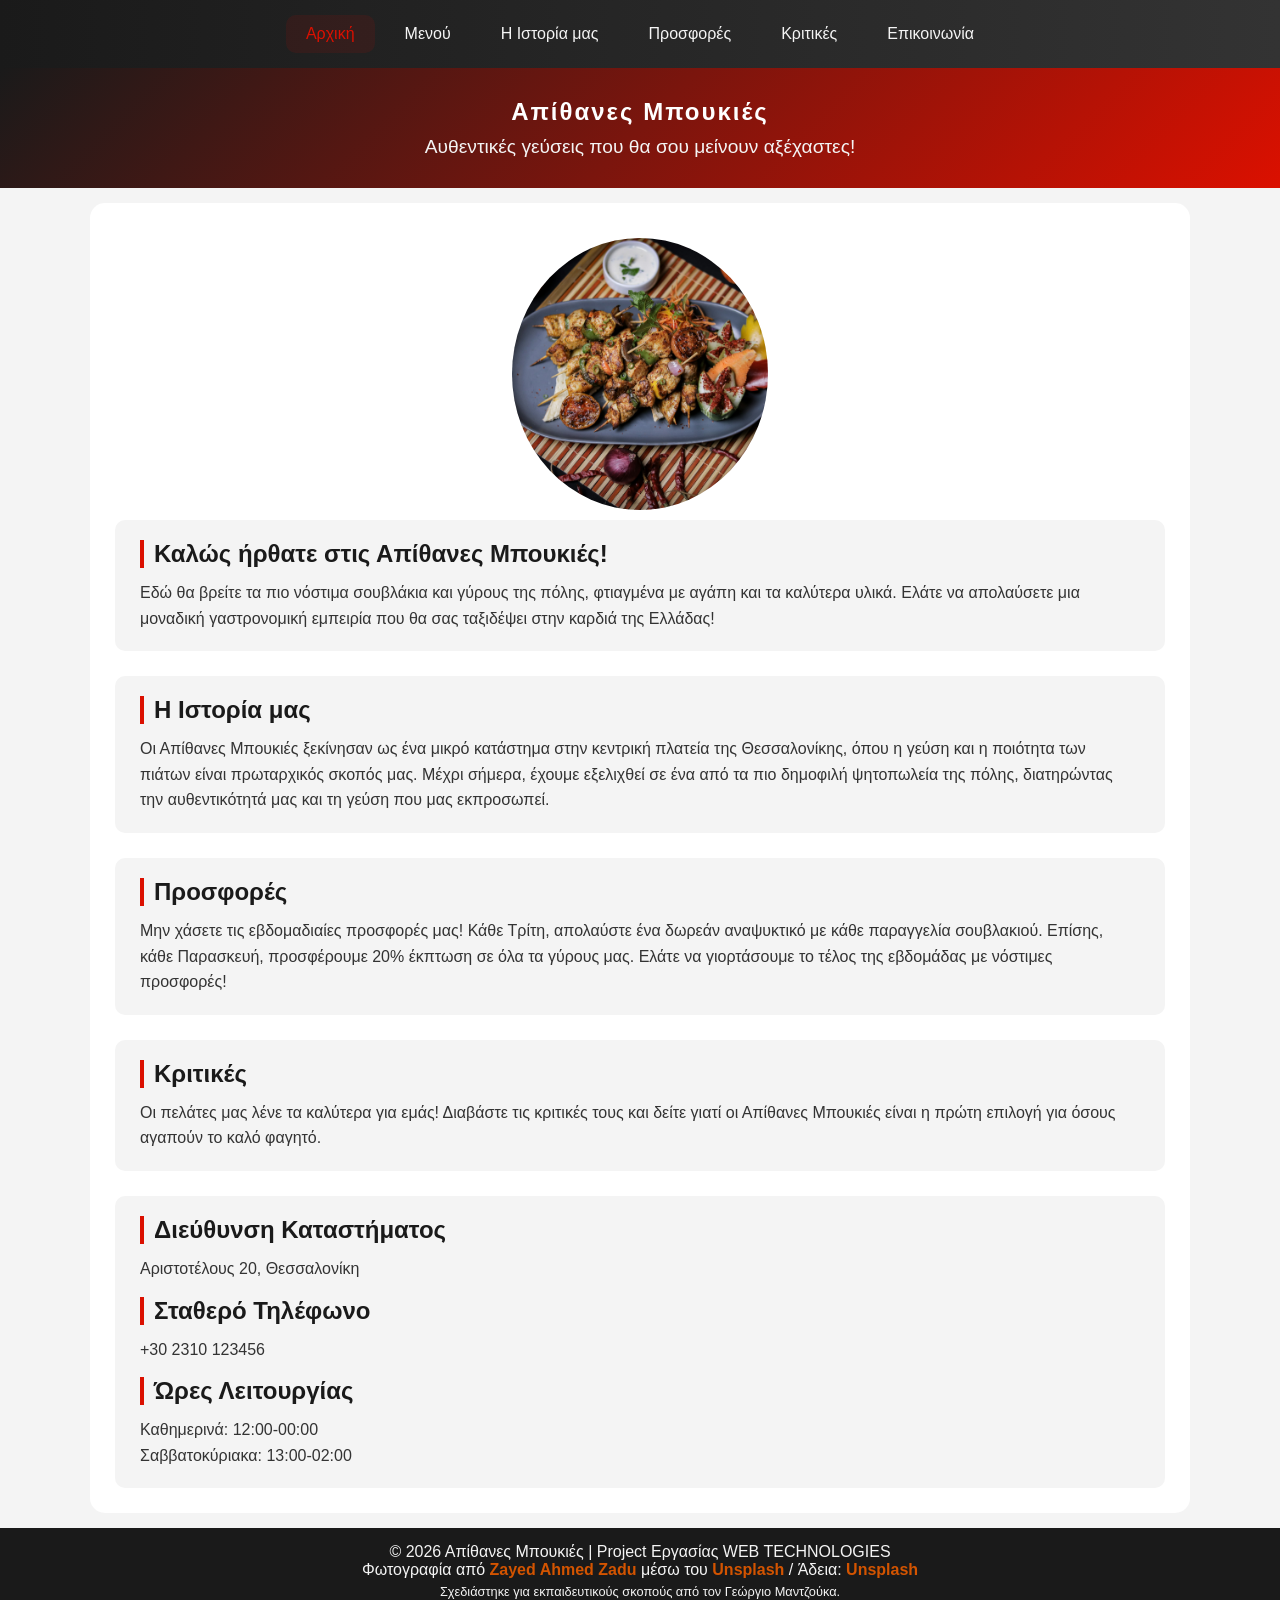
<file: index.html>
<!DOCTYPE html>
<html lang="el">
<head>
    <meta charset="UTF-8">
    <meta name="viewport" content="width=device-width, initial-scale=1.0">
    <title>Αρχική</title>
    <link rel="stylesheet" href="./css/style.css">

    <style>
        /* Κεντράρισμα της εικόνας στον άξονα x*/
        img{
            object-position: 30% 100%;
        }
        /* Απόσταση ανάμεσα στις ενότητες της αρχικής */
        main section {
            margin-bottom: 25px;
        }
        /* Τελευταία ενότητα χωρίς κάτω περιθώριο για ομοιόμορφη στοίχιση */
        main section:last-child {
            margin-bottom: 0;
        }

        /* Κοινό στιλ "κάρτας" για κάθε ενότητα (όπως οι offer-card στις Προσφορές) */
        .welcome-message,
        .about,
        .offers,
        .reviews,
        .info {
            background: #f4f4f4;
            padding: 20px 25px;
            border-radius: 10px;
            transition: transform 0.3s ease, box-shadow 0.3s ease;
        }

        /* Ανύψωση της κάρτας όταν γίνεται hover */
        .welcome-message:hover,
        .about:hover,
        .offers:hover,
        .reviews:hover,
        .info:hover {
            transform: translateY(-5px);
            box-shadow: 0 6px 15px rgba(0, 0, 0, 0.08);
        }

        /* Επικεφαλίδες ενοτήτων με κόκκινη γραμμή αριστερά (όπως στο menu) */
        main section h2 {
            border-left: 4px solid #db1000;
            padding-left: 10px;
            margin-bottom: 12px;
            color: #1a1a1a;
        }

        /* Παράγραφοι ενοτήτων */
        main section p {
            line-height: 1.6;
            color: #333;
        }

        /* Η ενότητα info έχει πολλά h2/p — μικρό κενό ανάμεσα στις ομάδες */
        .info h2 {
            margin-top: 15px;
        }
        .info h2:first-child {
            margin-top: 0;
        }
    </style>

</head>

<body>

    <header>
        <nav  class="navbar" id="topNav">
            <a href="index.html" class="active">Αρχική</a>
            <a href="pages/menu.html">Μενού</a>
            <a href="pages/about.html">Η Ιστορία μας</a>
            <a href="pages/offers.html">Προσφορές</a>
            <a href="pages/reviews.html">Κριτικές</a>
            <a href="pages/contact.html">Επικοινωνία</a>
            <button onclick="toggleMenu()">&#9776;</button>
        </nav>
    </header>

    <section class="main-tittle">
        <h1>Απίθανες Μπουκιές</h1>
        <p>Αυθεντικές γεύσεις που θα σου μείνουν αξέχαστες!</p>
    </section>

    <main>
        <div class="menu-image-container">
            <img src="./images/zayed-ahmed-zadu-2EhrT8L_IWo-unsplash.jpg" alt="Κεντρική απεικόνιση ενός πιάτου του καταστήματος">
        </div>
        <section class="welcome-message">
            <h2>Καλώς ήρθατε στις Απίθανες Μπουκιές!</h2>
            <p>Εδώ θα βρείτε τα πιο νόστιμα σουβλάκια και γύρους της πόλης, φτιαγμένα με αγάπη και τα καλύτερα υλικά. Ελάτε να απολαύσετε μια μοναδική γαστρονομική εμπειρία που θα σας ταξιδέψει στην καρδιά της Ελλάδας!</p>
        </section>
        <section class="about">
            <h2>Η Ιστορία μας</h2>
            <p>Οι Απίθανες Μπουκιές ξεκίνησαν ως ένα μικρό κατάστημα στην κεντρική πλατεία της Θεσσαλονίκης, όπου η γεύση και η ποιότητα των πιάτων είναι πρωταρχικός σκοπός μας. Μέχρι σήμερα, έχουμε εξελιχθεί σε ένα από τα πιο δημοφιλή ψητοπωλεία της πόλης, διατηρώντας την αυθεντικότητά μας και τη γεύση που μας εκπροσωπεί.</p>
        </section>
        <section class="offers">
            <h2>Προσφορές</h2>
            <p>Μην χάσετε τις εβδομαδιαίες προσφορές μας! Κάθε Τρίτη, απολαύστε ένα δωρεάν αναψυκτικό με κάθε παραγγελία σουβλακιού. Επίσης, κάθε Παρασκευή, προσφέρουμε 20% έκπτωση σε όλα τα γύρους μας. Ελάτε να γιορτάσουμε το τέλος της εβδομάδας με νόστιμες προσφορές!</p>
        </section>
        <section class="reviews">
            <h2>Κριτικές</h2>
            <p>Οι πελάτες μας λένε τα καλύτερα για εμάς! Διαβάστε τις κριτικές τους και δείτε γιατί οι Απίθανες Μπουκιές είναι η πρώτη επιλογή για όσους αγαπούν το καλό φαγητό.</p>
        </section>
        <section class="info">
            <h2>Διεύθυνση Καταστήματος</h2>
            <p>Αριστοτέλους 20, Θεσσαλονίκη</p>
            <h2>Σταθερό Τηλέφωνο</h2>
            <p>+30 2310 123456</p>
            <h2>Ώρες Λειτουργίας</h2>
            <p>Καθημερινά: 12:00-00:00</p>
            <p>Σαββατοκύριακα: 13:00-02:00</p>
        </section>
    </main>

    <footer>
        <p>&copy; 2026 Απίθανες Μπουκιές | Project Εργασίας WEB TECHNOLOGIES</p>
        <p>Φωτογραφία από <a href="https://unsplash.com/@zayed_ahmed_zadu"><span>Zayed Ahmed Zadu</span></a>
            μέσω του <a href="https://unsplash.com">Unsplash</a> /
            Άδεια: <a href="https://unsplash.com/license">Unsplash</a></p>
        <p style="font-size: 0.8rem; margin-top: 5px;">Σχεδιάστηκε για εκπαιδευτικούς σκοπούς από τον Γεώργιο Μαντζούκα.</p>
    </footer>
    <script src="./js/script.js"></script>
</body>

</html>
</file>
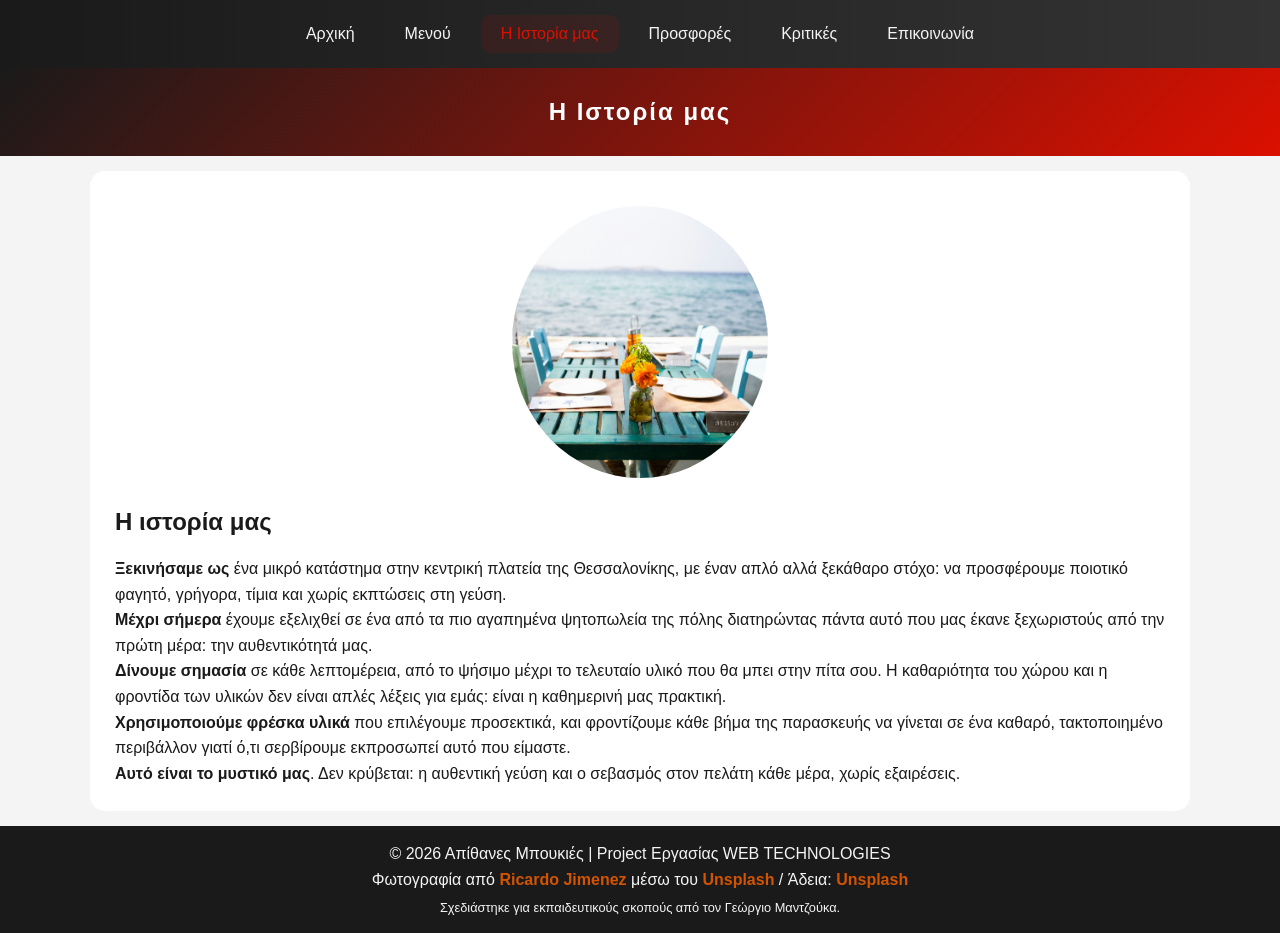
<file: pages/about.html>
<!DOCTYPE html>
<html lang="el">
<head>
    <meta charset="UTF-8">
    <meta name="viewport" content="width=device-width, initial-scale=1.0">
    <title>Η Ιστορία μας</title>
    <link rel="stylesheet" href="../css/style.css">
    <style>
        h2{
            margin: 20px 0;
        }
        p{
            line-height: 1.6;
        }
    </style>
</head>

<body>

<header>
    <nav  class="navbar" id="topNav">
        <a href="../index.html">Αρχική</a>
        <a href="../pages/menu.html">Μενού</a>
        <a href="../pages/about.html" class="active">Η Ιστορία μας</a>
        <a href="../pages/offers.html">Προσφορές</a>
        <a href="../pages/reviews.html">Κριτικές</a>
        <a href="../pages/contact.html">Επικοινωνία</a>
        <button onclick="toggleMenu()">&#9776;</button>
    </nav>
</header>

<section class="main-tittle">
    <h1>Η Ιστορία μας</h1>
</section>

<main>
    <div class="menu-image-container">
        <img src="../images/ricardo-jimenez-Kzft6vrwRoM-unsplash.jpg" alt="Παλιά εικόνα τραπεζιού του καταστήματος">
    </div>
    <h2>Η ιστορία μας</h2>
        <p><strong>Ξεκινήσαμε ως</strong> ένα μικρό κατάστημα στην κεντρική πλατεία της Θεσσαλονίκης, με έναν απλό αλλά ξεκάθαρο στόχο: να προσφέρουμε ποιοτικό φαγητό, γρήγορα, τίμια και χωρίς εκπτώσεις στη γεύση.</p>
        <p> <strong>Μέχρι σήμερα</strong> έχουμε εξελιχθεί σε ένα από τα πιο αγαπημένα ψητοπωλεία της πόλης διατηρώντας πάντα αυτό που μας έκανε ξεχωριστούς από την πρώτη μέρα: την αυθεντικότητά μας.</p>
        <p><strong>Δίνουμε σημασία</strong> σε κάθε λεπτομέρεια, από το ψήσιμο μέχρι το τελευταίο υλικό που θα μπει στην πίτα σου. Η καθαριότητα του χώρου και η φροντίδα των υλικών δεν είναι απλές λέξεις για εμάς: είναι η καθημερινή μας πρακτική.</p>
        <p><strong>Χρησιμοποιούμε φρέσκα υλικά</strong> που επιλέγουμε προσεκτικά, και φροντίζουμε κάθε βήμα της παρασκευής να γίνεται σε ένα καθαρό, τακτοποιημένο περιβάλλον γιατί ό,τι σερβίρουμε εκπροσωπεί αυτό που είμαστε.</p>
        <p><strong>Αυτό είναι το μυστικό μας</strong>. Δεν κρύβεται: η αυθεντική γεύση και ο σεβασμός στον πελάτη κάθε μέρα, χωρίς εξαιρέσεις.</p>
</main>

<footer>
    <p>&copy; 2026 Απίθανες Μπουκιές | Project Εργασίας WEB TECHNOLOGIES</p>
    <p>Φωτογραφία από <a href="https://unsplash.com/@ricardoj"><span>Ricardo Jimenez</span></a>
        μέσω του <a href="https://unsplash.com">Unsplash</a> /
        Άδεια: <a href="https://unsplash.com/license">Unsplash</a></p>
    <p style="font-size: 0.8rem; margin-top: 5px;">Σχεδιάστηκε για εκπαιδευτικούς σκοπούς από τον Γεώργιο Μαντζούκα.</p>
</footer>
<script src="../js/script.js"></script>

</body>

</html>
</file>
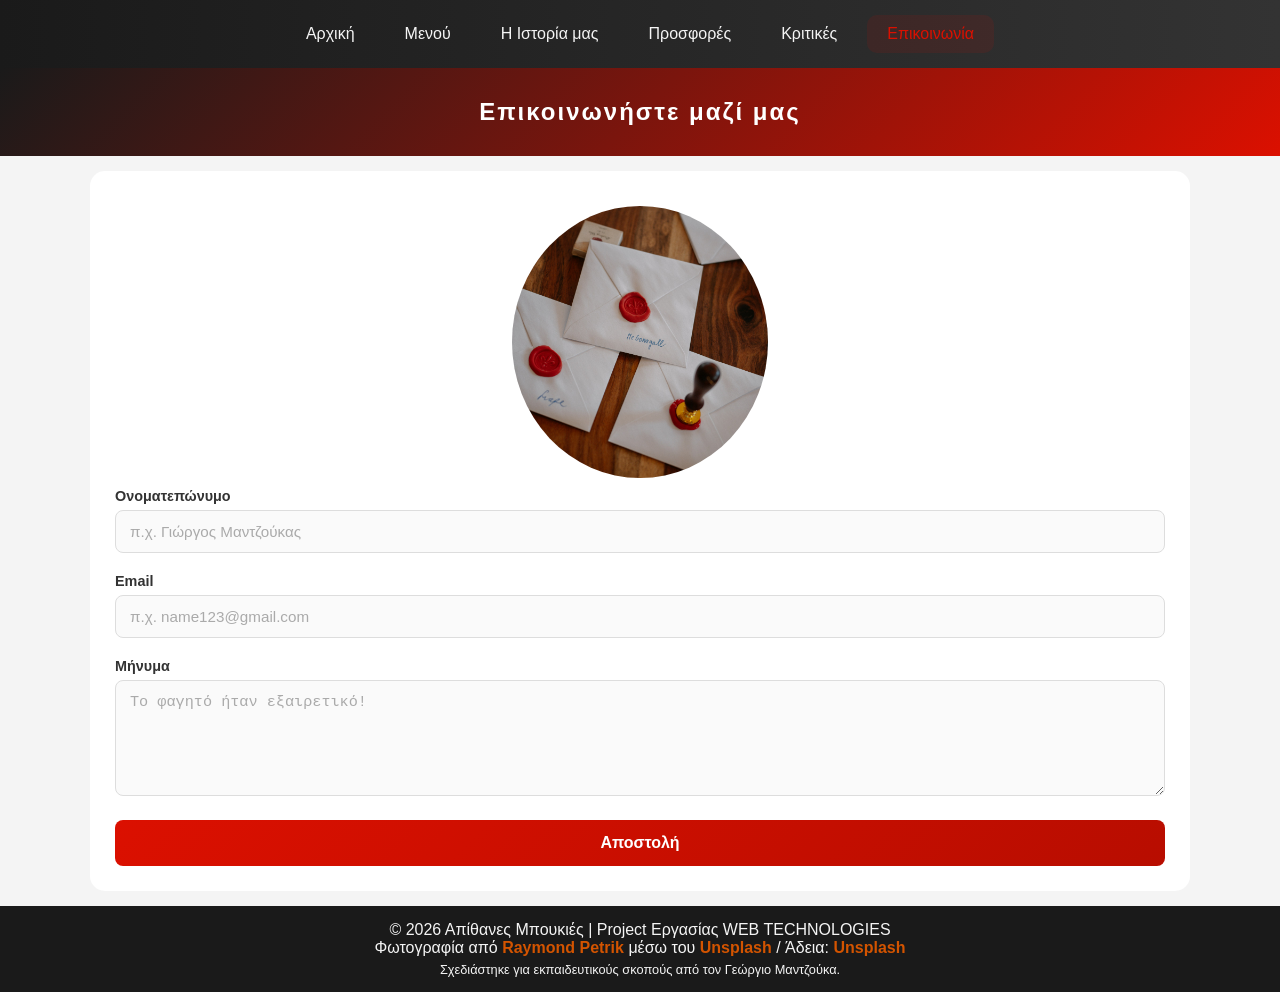
<file: pages/contact.html>
<!DOCTYPE html>
<html lang="el">
<head>
    <meta charset="UTF-8">
    <meta name="viewport" content="width=device-width, initial-scale=1.0">
    <title>Επικοινωνία</title>
    <link rel="stylesheet" href="../css/style.css">
    <link rel="stylesheet" href="../css/contact.css">

</head>

<body>

<header>
    <nav  class="navbar" id="topNav">
        <a href="../index.html">Αρχική</a>
        <a href="../pages/menu.html">Μενού</a>
        <a href="../pages/about.html">Η Ιστορία μας</a>
        <a href="../pages/offers.html">Προσφορές</a>
        <a href="../pages/reviews.html">Κριτικές</a>
        <a href="../pages/contact.html" class="active">Επικοινωνία</a>
        <button onclick="toggleMenu()">&#9776;</button>
    </nav>
</header>

<section class="main-tittle">
    <h1>Επικοινωνήστε μαζί μας</h1>
</section>

<main>
    <div class="menu-image-container">
        <img src="../images/raymond-petrik-b-PZxjOoUs8-unsplash.jpg" alt="Φάκελοι σφραγισμένοι με βουλοκέρι">
    </div>
    <form action="mailto:incrediblebites@gmail.com" method="post" enctype="text/plain">
        <div class="form-group">
            <label for="name">Ονοματεπώνυμο</label>
            <input type="text" id="name" placeholder="π.χ. Γιώργος Μαντζούκας" required>
        </div>
        <div class="form-group">
            <label for="email">Email</label>
            <input type="email" id="email" placeholder="π.χ. name123@gmail.com" required>
        </div>
        <div class="form-group">
            <label for="message">Μήνυμα</label>
            <textarea id="message" rows="5" required placeholder="Το φαγητό ήταν εξαιρετικό!"></textarea>
        </div>
        <button type="submit" class="submit-btn">Αποστολή</button>
    </form>
</main>

<footer>
    <p>&copy; 2026 Απίθανες Μπουκιές | Project Εργασίας WEB TECHNOLOGIES</p>
    <p>Φωτογραφία από <a href="https://unsplash.com/@raymondpetrik"><span>Raymond Petrik</span></a>
        μέσω του <a href="https://unsplash.com">Unsplash</a> /
        Άδεια: <a href="https://unsplash.com/license">Unsplash</a></p>
    <p style="font-size: 0.8rem; margin-top: 5px;">Σχεδιάστηκε για εκπαιδευτικούς σκοπούς από τον Γεώργιο Μαντζούκα.</p>
</footer>
<script src="../js/script.js"></script>

</body>

</html>
</file>
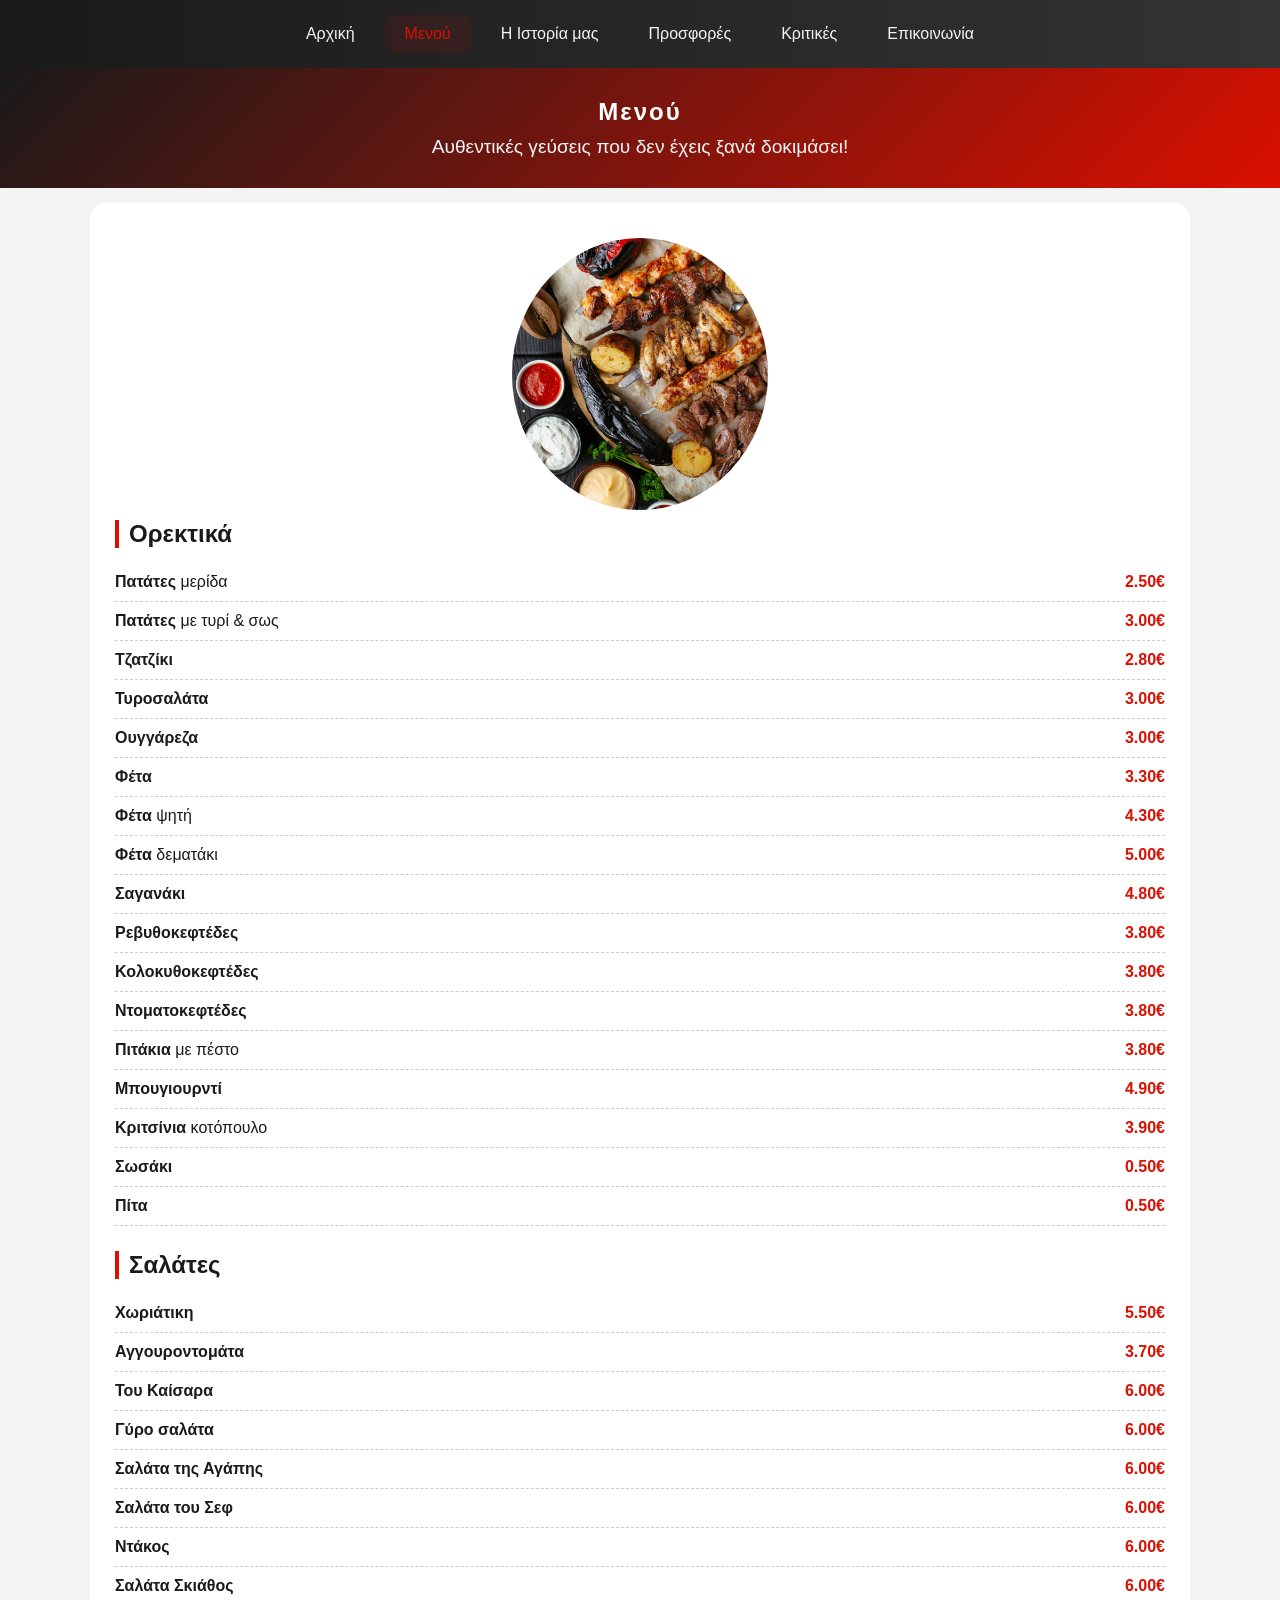
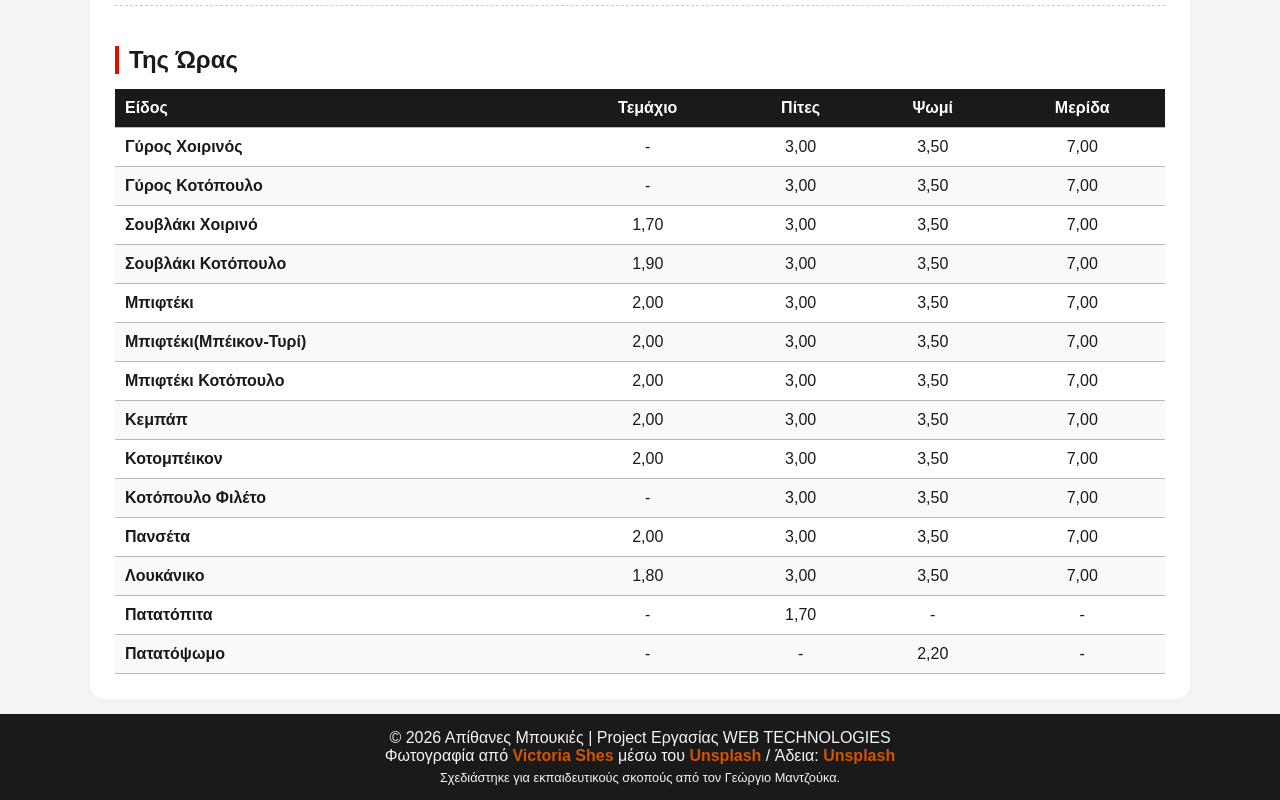
<file: pages/menu.html>
<!DOCTYPE html>
<html lang="el">
<head>
    <meta charset="UTF-8">
    <meta name="viewport" content="width=device-width, initial-scale=1.0">
    <title>Μενού</title>
    <link rel="stylesheet" href="../css/style.css">
    <link rel="stylesheet" href="../css/menu.css">
    <style>
        /* Κεντράρισμα της εικόνας στον άξονα y */
        img{
            object-position: 100% 70%;
        }
    </style>
</head>

<body>

<header>
    <nav  class="navbar" id="topNav">
        <a href="../index.html">Αρχική</a>
        <a href="../pages/menu.html" class="active">Μενού</a>
        <a href="../pages/about.html">Η Ιστορία μας</a>
        <a href="../pages/offers.html">Προσφορές</a>
        <a href="../pages/reviews.html">Κριτικές</a>
        <a href="../pages/contact.html">Επικοινωνία</a>
        <button onclick="toggleMenu()">&#9776;</button>
    </nav>

</header>

<section class="main-tittle">
    <h1>Μενού</h1>
    <p>Αυθεντικές γεύσεις που δεν έχεις ξανά δοκιμάσει!</p>
</section>

<main>
    <div class="menu-image-container">
        <img src="../images/victoria-shes-UC0HZdUitWY-unsplash.jpg" alt="Πιατέλα με κρέατα του καταστήματος">
    </div>
    <ul class="menu-section">
            <li>
                <h2>Ορεκτικά</h2>
                <ul>
                    <li class="menu-item">
                        <span class="left" ><strong>Πατάτες</strong> μερίδα</span>
                        <span class="right">2.50€</span>
                    </li>
                    <li class="menu-item">
                        <span class="left"><strong>Πατάτες</strong> με τυρί & σως</span>
                        <span class="right">3.00€</span>
                    </li>
                    <li class="menu-item">
                        <span class="left"><strong>Τζατζίκι</strong></span>
                        <span class="right">2.80€</span>
                    </li>
                    <li class="menu-item">
                        <span class="left"><strong>Τυροσαλάτα</strong></span>
                        <span class="right">3.00€</span>
                    </li>
                    <li class="menu-item">
                        <span class="left"><strong>Ουγγάρεζα</strong></span>
                        <span class="right">3.00€</span>
                    </li>
                    <li class="menu-item">
                        <span class="left"><strong>Φέτα</strong></span>
                        <span class="right">3.30€</span>
                    </li>
                    <li class="menu-item">
                        <span class="left"><strong>Φέτα</strong> ψητή</span>
                        <span class="right">4.30€</span>
                    </li>
                    <li class="menu-item">
                        <span class="left"><strong>Φέτα</strong> δεματάκι</span>
                        <span class="right">5.00€</span>
                    </li>
                    <li class="menu-item">
                        <span class="left"><strong>Σαγανάκι</strong></span>
                        <span class="right">4.80€</span>
                    </li>
                    <li class="menu-item">
                        <span class="left"><strong>Ρεβυθοκεφτέδες</strong></span>
                        <span class="right">3.80€</span>
                    </li>
                    <li class="menu-item">
                        <span class="left"><strong>Κολοκυθοκεφτέδες</strong></span>
                        <span class="right">3.80€</span>
                    </li>
                    <li class="menu-item">
                        <span class="left"><strong>Ντοματοκεφτέδες</strong></span>
                        <span class="right">3.80€</span>
                    </li>
                    <li class="menu-item">
                        <span class="left"><strong>Πιτάκια</strong> με πέστο</span>
                        <span class="right">3.80€</span>
                    </li>
                    <li class="menu-item">
                        <span class="left"><strong>Μπουγιουρντί</strong></span>
                        <span class="right">4.90€</span>
                    </li>
                    <li class="menu-item">
                        <span class="left"><strong>Κριτσίνια</strong> κοτόπουλο</span>
                        <span class="right">3.90€</span>
                    </li>
                    <li class="menu-item">
                        <span class="left"><strong>Σωσάκι</strong></span>
                        <span class="right">0.50€</span>
                    </li>
                    <li class="menu-item">
                        <span class="left"><strong>Πίτα</strong></span>
                        <span class="right">0.50€</span>
                    </li>
                </ul>
            </li>
            <li style="margin-top: 25px;">
                <h2>Σαλάτες</h2>
                <ul>
                    <li class="menu-item">
                        <span class="left" ><strong>Χωριάτικη</strong></span>
                        <span class="right">5.50€</span>
                    </li>
                    <li class="menu-item">
                        <span class="left"><strong>Αγγουροντομάτα</strong></span>
                        <span class="right">3.70€</span>
                    </li>
                    <li class="menu-item">
                        <span class="left"><strong>Του Καίσαρα</strong></span>
                        <span class="right">6.00€</span>
                    </li>
                    <li class="menu-item">
                        <span class="left"><strong>Γύρο σαλάτα</strong></span>
                        <span class="right">6.00€</span>
                    </li>
                    <li class="menu-item">
                        <span class="left"><strong>Σαλάτα της Αγάπης</strong></span>
                        <span class="right">6.00€</span>
                    </li>
                    <li class="menu-item">
                        <span class="left"><strong>Σαλάτα του Σεφ</strong></span>
                        <span class="right">6.00€</span>
                    </li>
                    <li class="menu-item">
                        <span class="left"><strong>Ντάκος</strong> </span>
                        <span class="right">6.00€</span>
                    </li>
                    <li class="menu-item">
                        <span class="left"><strong>Σαλάτα Σκιάθος</strong></span>
                        <span class="right">6.00€</span>
                    </li>
                </ul>
            </li>
        </ul>
        <div class="menu-table-container">
            <h2>Της Ώρας</h2>
            <table>
                <thead>
                    <tr>
                        <th scope="col" >Είδος</th>
                        <th scope="col" class="center">Τεμάχιο</th>
                        <th scope="col" class="center">Πίτες</th>
                        <th scope="col" class="center">Ψωμί</th>
                        <th scope="col" class="center">Μερίδα</th>
                    </tr>
                </thead>
                <tbody>
                    <tr>
                        <th scope="row">Γύρος Χοιρινός</th>
                        <td>-</td>
                        <td>3,00</td>
                        <td>3,50</td>


                        <td>7,00</td>
                    </tr>
                    <tr>
                        <th scope="row">Γύρος Κοτόπουλο</th>
                        <td>-</td>
                        <td>3,00</td>
                        <td>3,50</td>
                        <td>7,00</td>
                    </tr>
                    <tr>
                        <th scope="row">Σουβλάκι Χοιρινό</th>
                        <td>1,70</td>
                        <td>3,00</td>
                        <td>3,50</td>
                        <td>7,00</td>
                    </tr>
                    <tr>
                        <th scope="row">Σουβλάκι Κοτόπουλο</th>
                        <td>1,90</td>
                        <td>3,00</td>
                        <td>3,50</td>
                        <td>7,00</td>
                    </tr>
                    <tr>
                        <th scope="row">Μπιφτέκι</th>
                        <td>2,00</td>
                        <td>3,00</td>
                        <td>3,50</td>
                        <td>7,00</td>
                    </tr>
                    <tr>
                        <th scope="row" >Μπιφτέκι(Μπέικον-Τυρί)</th>
                        <td>2,00</td>
                        <td>3,00</td>
                        <td>3,50</td>
                        <td>7,00</td>
                    </tr>
                    <tr>
                        <th scope="row" >Μπιφτέκι Κοτόπουλο</th>
                        <td>2,00</td>
                        <td>3,00</td>
                        <td>3,50</td>
                        <td>7,00</td>
                    </tr>
                    <tr>
                        <th scope="row" >Κεμπάπ</th>
                        <td>2,00</td>
                        <td>3,00</td>
                        <td>3,50</td>
                        <td>7,00</td>
                    </tr>
                    <tr>
                        <th scope="row" >Κοτομπέικον</th>
                        <td>2,00</td>
                        <td>3,00</td>
                        <td>3,50</td>
                        <td>7,00</td>
                    </tr>
                    <tr>
                        <th scope="row" >Κοτόπουλο Φιλέτο</th>
                        <td>-</td>
                        <td>3,00</td>
                        <td>3,50</td>
                        <td>7,00</td>
                    </tr>
                    <tr>
                        <th scope="row" >Πανσέτα</th>
                        <td>2,00</td>
                        <td>3,00</td>
                        <td>3,50</td>
                        <td>7,00</td>
                    </tr>
                    <tr>
                        <th scope="row" >Λουκάνικο</th>
                        <td>1,80</td>
                        <td>3,00</td>
                        <td>3,50</td>
                        <td>7,00</td>
                    </tr>
                    <tr>
                        <th scope="row" >Πατατόπιτα</th>
                        <td>-</td>
                        <td>1,70</td>
                        <td>-</td>
                        <td>-</td>
                    </tr>
                    <tr>
                        <th scope="row" >Πατατόψωμο</th>
                        <td>-</td>
                        <td>-</td>
                        <td>2,20</td>
                        <td>-</td>
                    </tr>
                </tbody>
            </table>
        </div>
</main>

<footer>
    <p>&copy; 2026 Απίθανες Μπουκιές | Project Εργασίας WEB TECHNOLOGIES</p>
    <p>Φωτογραφία από <a href="https://unsplash.com/@victoriakosmo"><span>Victoria Shes</span></a>
        μέσω του <a href="https://unsplash.com">Unsplash</a> /
        Άδεια: <a href="https://unsplash.com/license">Unsplash</a></p>
    <p style="font-size: 0.8rem; margin-top: 5px;">Σχεδιάστηκε για εκπαιδευτικούς σκοπούς από τον Γεώργιο Μαντζούκα.</p>
</footer>
<script src="../js/script.js"></script>
</body>

</html>
</file>
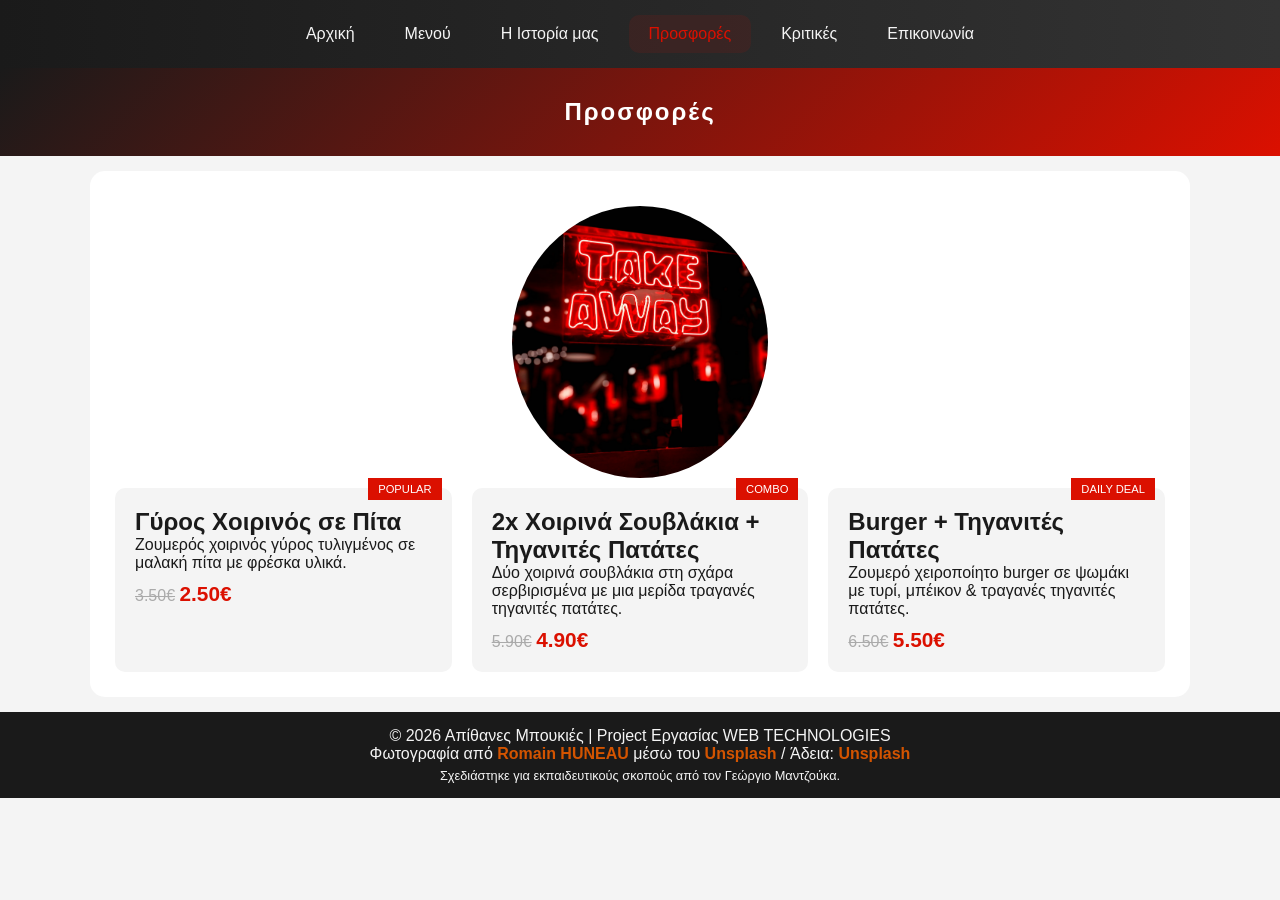
<file: pages/offers.html>
<!DOCTYPE html>
<html lang="el">
<head>
    <meta charset="UTF-8">
    <meta name="viewport" content="width=device-width, initial-scale=1.0">
    <title>Προσφορές</title>
    <link rel="stylesheet" href="../css/style.css">
    <link rel="stylesheet" href="../css/offers.css">
    <style>
        /* Κεντράρισμα της εικόνας στον άξονα x */
        img{
            object-position: 10% 100%;
        }
    </style>
</head>

<body>

<header>
    <nav  class="navbar" id="topNav">
        <a href="../index.html">Αρχική</a>
        <a href="../pages/menu.html">Μενού</a>
        <a href="../pages/about.html">Η Ιστορία μας</a>
        <a href="../pages/offers.html" class="active">Προσφορές</a>
        <a href="../pages/reviews.html">Κριτικές</a>
        <a href="../pages/contact.html">Επικοινωνία</a>
        <button onclick="toggleMenu()">&#9776;</button>
    </nav>
</header>

<section class="main-tittle">
    <h1>Προσφορές</h1>
</section>

<main>
    <div class="menu-image-container">
        <img src="../images/romain-huneau-jxkshdJhWw4-unsplash.jpg" alt="Εικόνα με φώτα led take away ">
     </div>
    <div class="offers-grid">
            <!-- Offer 1 -->
            <div class="offer-card">
                <span class="offer-badge">POPULAR</span>
                <h2>Γύρος Χοιρινός σε Πίτα</h2>
                <p>Ζουμερός χοιρινός γύρος τυλιγμένος σε μαλακή πίτα με φρέσκα υλικά.</p>
                <div class="offer-price">
                    <span class="price-old">3.50€</span>
                    <span class="price-new">2.50€</span>
                </div>
            </div>
            <!-- Offer 2 -->
            <div class="offer-card">
                <span class="offer-badge">COMBO</span>
                <h2>2x Χοιρινά Σουβλάκια + Τηγανιτές Πατάτες</h2>
                <p>Δύο χοιρινά σουβλάκια στη σχάρα σερβιρισμένα με μια μερίδα τραγανές τηγανιτές πατάτες.
                </p>
                <div class="offer-price">
                    
                    <span class="price-old">5.90€</span>
                    <span class="price-new">4.90€</span>
                </div>
            </div>
            <!-- Offer 3 -->
            <div class="offer-card">
                <span class="offer-badge">DAILY DEAL</span>
                <h2>Burger + Τηγανιτές Πατάτες</h2>
                <p>Ζουμερό χειροποίητο burger σε ψωμάκι με τυρί, μπέικον & τραγανές τηγανιτές πατάτες.</p>
                <div class="offer-price">
                    <span class="price-old">6.50€</span>
                    <span class="price-new">5.50€</span>
                </div>
            </div>
        </div>
</main>

<footer>
    <p>&copy; 2026 Απίθανες Μπουκιές | Project Εργασίας WEB TECHNOLOGIES</p>
        Φωτογραφία από <a href="https://unsplash.com/@honni"><span>Romain HUNEAU</span></a>
        μέσω του <a href="https://unsplash.com">Unsplash</a> /
        Άδεια: <a href="https://unsplash.com/license">Unsplash</a>
    <p style="font-size: 0.8rem; margin-top: 5px;">Σχεδιάστηκε για εκπαιδευτικούς σκοπούς από τον Γεώργιο Μαντζούκα.</p>
</footer>
<script src="../js/script.js"></script>

</body>

</html>
</file>
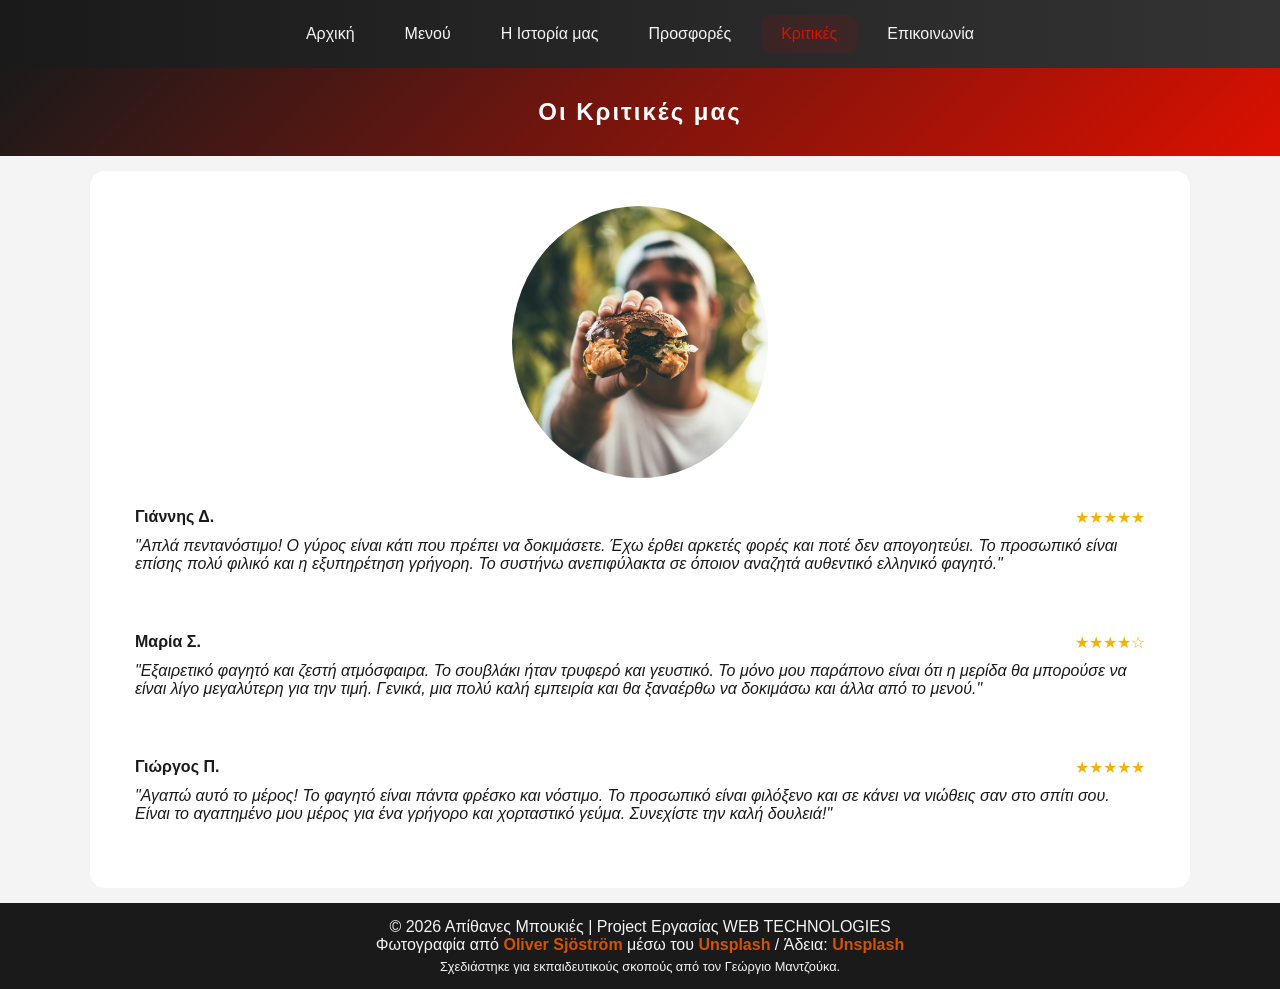
<file: pages/reviews.html>
<!doctype html>
<html lang="el">
  <head>
    <meta charset="UTF-8">
    <meta name="viewport" content="width=device-width, initial-scale=1.0">
    <title>Κριτικές</title>
    <link rel="stylesheet" href="../css/style.css">
    <link rel="stylesheet" href="../css/reviews.css">
  </head>

  <body>
    <header>
      <nav class="navbar" id="topNav">
        <a href="../index.html">Αρχική</a>
        <a href="../pages/menu.html">Μενού</a>
        <a href="../pages/about.html">Η Ιστορία μας</a>
        <a href="../pages/offers.html">Προσφορές</a>
        <a href="../pages/reviews.html" class="active">Κριτικές</a>
        <a href="../pages/contact.html">Επικοινωνία</a>
        <button onclick="toggleMenu()">&#9776;</button>
      </nav>
    </header>

    <section class="main-tittle">
      <h1>Οι Κριτικές μας</h1>
    </section>

    <main>
        <div class="menu-image-container">
            <img src="../images/oliver-sjostrom-QXVxgECGUsA-unsplash.jpg" alt="Εικόνα ενός δαγκωμένου μπέργκερ του καταστήματος">
        </div>
        <div class="review">
            <div class="review-header">
            <span class="customer-name">Γιάννης Δ.</span>
            <span class="review-rating">★★★★★</span>
            </div>
            <p class="review-text">
                "Απλά πεντανόστιμο! Ο γύρος είναι κάτι που πρέπει να δοκιμάσετε. Έχω
                έρθει αρκετές φορές και ποτέ δεν απογοητεύει. Το προσωπικό είναι
                επίσης πολύ φιλικό και η εξυπηρέτηση γρήγορη. Το συστήνω
                ανεπιφύλακτα σε όποιον αναζητά αυθεντικό ελληνικό φαγητό."
            </p>
        </div>
        <div class="review">
            <div class="review-header">
                <span class="customer-name">Μαρία Σ.</span>
                <span class="review-rating">★★★★☆</span>
            </div>
            <p class="review-text">
                "Εξαιρετικό φαγητό και ζεστή ατμόσφαιρα. Το σουβλάκι ήταν τρυφερό
                και γευστικό. Το μόνο μου παράπονο είναι ότι η μερίδα θα μπορούσε να
                είναι λίγο μεγαλύτερη για την τιμή. Γενικά, μια πολύ καλή εμπειρία
                και θα ξαναέρθω να δοκιμάσω και άλλα από το μενού."
            </p>
        </div>
        <div class="review">
            <div class="review-header">
                <span class="customer-name">Γιώργος Π.</span>
                <span class="review-rating">★★★★★</span>
            </div>
            <p class="review-text">
                "Αγαπώ αυτό το μέρος! Το φαγητό είναι πάντα φρέσκο και νόστιμο. Το
                προσωπικό είναι φιλόξενο και σε κάνει να νιώθεις σαν στο σπίτι σου.
                Είναι το αγαπημένο μου μέρος για ένα γρήγορο και χορταστικό γεύμα.
                Συνεχίστε την καλή δουλειά!"
            </p>
        </div>
    </main>

    <footer>
      <p>&copy; 2026 Απίθανες Μπουκιές | Project Εργασίας WEB TECHNOLOGIES</p>
      <p>
        Φωτογραφία από
        <a href="https://unsplash.com/@ollivves"><span>Oliver Sjöström</span></a> μέσω του
        <a href="https://unsplash.com">Unsplash</a> / Άδεια:
        <a href="https://unsplash.com/license">Unsplash</a>
      </p>
      <p style="font-size: 0.8rem; margin-top: 5px">Σχεδιάστηκε για εκπαιδευτικούς σκοπούς από τον Γεώργιο Μαντζούκα.</p>
    </footer>
    <script src="../js/script.js"></script>
  </body>
</html>
</file>
<file: css/style.css>
* {
    margin: 0;
    padding: 0;
    box-sizing: border-box;
}
body {
    font-family: Arial, sans-serif;
    background-color: #f4f4f4;
    color: #1a1a1a;
}
main{
    /*Το Βασικό περιεχόμενο */
    width: 90%;
    max-width: 1100px;
    margin: 15px auto;
    background: #fff;
    border-radius: 15px;
    padding: 25px;
}
footer{
    width: 100%;
    background-color: #1a1a1a;
    color: #f4f4f4;
    text-align: center;
    padding: 15px 20px;
    position: relative;
    bottom: 0;
}
/* Στυλ για τα links μέσα στη λεζάντα */
footer a {
    color: #d35400; /* Ένα "ψημένο" πορτοκαλί που ταιριάζει σε ψητοπωλείο */
    text-decoration: none;
    font-weight: bold;
    transition: color 0.3s ease;
}

footer a:hover {
    color: #a04000;
    text-decoration: underline;
}

/*CSS Για το Navigation Bar*/
header {
    width: 100%;
}
.navbar{
    width: 100%;
    background: linear-gradient(90deg, #1a1a1a, #333);
    display: flex;
    justify-content: center;
    align-items: center;
    gap: 10px;
    padding: 15px 10px;
}
.navbar a {
    text-decoration: none;
    color: #f4f4f4;
    padding: 10px 20px;
    background-image: linear-gradient(to right, #db1000 50%, transparent 10%);
    background-size: 250% 100%;
    background-position: 100% 0;
    transition: background-position 0.5s ease, color 0.3s ease;
    border-radius: 10px;
}
.navbar .active {
    color: #db1000;
    background-color: rgba(219, 16, 0, 0.1);
    border-radius: 10px;
}
.navbar a:hover {
    background-position: 0 0;
    color: #fff;
}
.navbar button {
    /* Δεν χρειάζεται να φαίνεται σε μεγαλη οθόνη */
    display: none;
}
/*Τέλος του CSS για το Navigation Bar*/

/*Αρχή CSS για κεντρικό Τίτλο κάθε σελίδας*/
.main-tittle {
    width: 100%;
    background: linear-gradient(135deg, #1a1a1a, #db1000);
    color: #fff;
    padding: 30px 0;
    text-align: center;
}
.main-tittle h1 {
    letter-spacing: 2px;
}
.main-tittle p {
    font-size: 1.2rem;
    margin-top: 10px;
    color: #f4f4f4;
}
/*Τέλος του CSS για κεντρικό Τίτλο*/

/* Αρχή CSS για την εικόνα κάθε σελίδας  
κλάση για τον κεντράρισμα της εικόνας  */
.menu-image-container{
    display: flex;
    justify-content: center;
    align-items: center;
}
/* διαφοροποίηση της εικόνας */
img{
    width: 16rem;
    height: 17rem;
    border-radius: 75%;
    margin: 10px 0;
    object-fit: cover;
}
/*Τέλος του CSS για την εικόνα κάθε σελίδας  */


/*Αρχή CSS για μικρές οθόνες*/
@media(max-width: 768px) {

    /*Αρχή CSS για Navigation Bar να είναι Impact */
    .navbar {
        flex-direction: column;
        align-items: flex-start;
        padding: 10px;
    }
    .navbar a {
        display: none;
        width: 100%;
        padding: 10px;
    }
    .navbar a.active {
        display: block;
    }
    .navbar button {
        display: block;
        position: absolute;
        right: 20px;
        top: 6px;
        background: none;
        border: none;
        color: #f4f4f4;
        font-size: 24px;
        cursor: pointer;
        padding: 6px;
    }
    .navbar.responsive a {
        /* The "responsive" class will be added via JavaScript when clicked */
        display: block;
        border-bottom: 1px solid #444;
    }
    /*Τέλος του CSS για το Navigation Bar*/

}
</file>
<file: css/contact.css>
/* Σχεδιασμός για την ομάδα φόρμας */
.form-group {
    margin-bottom: 20px;
    text-align: left;
}

/* στιλ για την labels */
.form-group label {
    display: block;
    margin-bottom: 6px;
    font-weight: 600;
    font-size: 0.9rem;
    color: #333;
}

/* στιλ γαι τα input και textarea */
.form-group input,
.form-group textarea {
    width: 100%;
    padding: 12px 14px;
    border: 1px solid #ddd;
    border-radius: 8px;
    font-size: 0.95rem;
    background: #fafafa;
    transition: all 0.25s ease;
}

/* Χρωματική αλλαγή για τα placeholder */
.form-group input::placeholder,
.form-group textarea::placeholder {
    color: #aaa;
}

/* focus effect για input και textarea */
.form-group input:focus,
.form-group textarea:focus {
    background: #fff;
    border-color: #db1000;
    box-shadow: 0 0 0 3px rgba(219,16,0,0.15);
    outline: none;
}

/* Submit Button */
.submit-btn {
    width: 100%;
    padding: 14px;
    background: linear-gradient(135deg, #db1000, #b80d00);
    color: #fff;
    border: none;
    border-radius: 8px;
    font-weight: 600;
    font-size: 1rem;
    cursor: pointer;
    transition: all 0.25s ease;
}

/* Hover για το submit button */
.submit-btn:hover {
    transform: translateY(-2px);
    box-shadow: 0 6px 15px rgba(219,16,0,0.3);
}

/* click effect για το submit button */
.submit-btn:active {
    transform: scale(0.98);
}
</file>
<file: css/menu.css>
/* sections */
.menu-section {
    list-style: none;
    margin-bottom: 30px;
}
/* κεφαλίδες των τμημάτων */
.menu-section h2, 
.menu-table-container h2 {
    border-left: 4px solid #db1000;
    padding-left: 10px;
    margin-bottom: 15px;
}

/* κλάση menu items για στοίχιση τιμής και περιεχομένου */
.menu-item {
    display: flex;
    justify-content: space-between;
    padding: 10px 0;
    border-bottom: 1px dashed #ccc;
}
/* Ελάχιστη αλλαγή όταν γίνεται hover */
.menu-item:hover {
    background: #fafafa;
}
/* Χρωματισμός της τιμής */
.menu-item .right {
    color: #db1000;
    font-weight: bold;
}

/* table */
.menu-table-container {
    margin-top: 40px;
    overflow-x: auto;
}

table {
    width: 100%;
    border-collapse: collapse;
}
/* Χρωματισμός της κεφαλίδας */
thead {
    background: #1a1a1a;
    color: #fff;
}
/* Σχεδιασμός του κάθε κελιού */
th, td {
    padding: 10px;
    border-bottom: 1px solid #b9b9b9;  
    text-align: left;
}
/* Κεντράρισμα κάθε στήλης*/
td{
    text-align: center;
}
/* κλάση για κεντράρισμα των 4 κεφαλίδων του πίνακα */
.center{
    text-align: center;
}
/* εναλλασσόμενο χρώμα για τις γραμμές του πίνακα */
tbody tr:nth-child(even) {
    background: #f9f9f9;
}
</file>
<file: css/offers.css>
/* Στοίχιση κάθε προσφοράς τύπου κάρτας με grid layout*/
.offers-grid {
    display: grid;
    grid-template-columns: repeat(auto-fit, minmax(250px, 1fr));
    gap: 20px;
}
/* Σχέδιο τύπου κάρτας για κάθε προσφορά*/
.offer-card {
    background: #f4f4f4;
    padding: 20px;
    border-radius: 10px;
    position: relative;
    transition: 0.3s;
}
/* Σήκωμα της εκάστοτε κάρτας στο hover*/
.offer-card:hover {
    transform: translateY(-5px);
}
/* Χρωματισμός κάθε τύπου προσφοράς και τοποθέτηση επάνω δεξιά */
.offer-badge {
    position: absolute;
    top: -10px;
    right: 10px;
    background: #db1000;
    color: #fff;
    padding: 5px 10px;
    font-size: 0.7rem;
}
/* Layout για τις τιμές */
.offer-price {
    margin-top: 10px;
}
/* Στιλ παλιάς τιμής ως διαγραμμένη */
.price-old {
    text-decoration: line-through;
    color: #aaa;
}
/* Στιλ τιμής προσφοράς */
.price-new {
    color: #db1000;
    font-weight: bold;
    font-size: 1.3rem;
}
</file>
<file: css/reviews.css>
/* Διαμόρφωση κριτικής */
.review {
    padding: 20px;
    border-radius: 10px;
    margin-bottom: 20px;
}
/* Κεφαλίδα κριτικής */
.review-header {
    display: flex;
    justify-content: space-between;
    margin-bottom: 10px;
}
/* Όνομα πελάτη */
.customer-name {
    font-weight: bold;
}
/* Χρωματισμός για τα αστεριά κριτικής */
.review-rating {
    color: #f5b301;
}
/* Αλλαγή στον τρόπο εμφάνισης του κειμένου κριτικής */
.review-text {
    font-style: italic;
}
</file>
